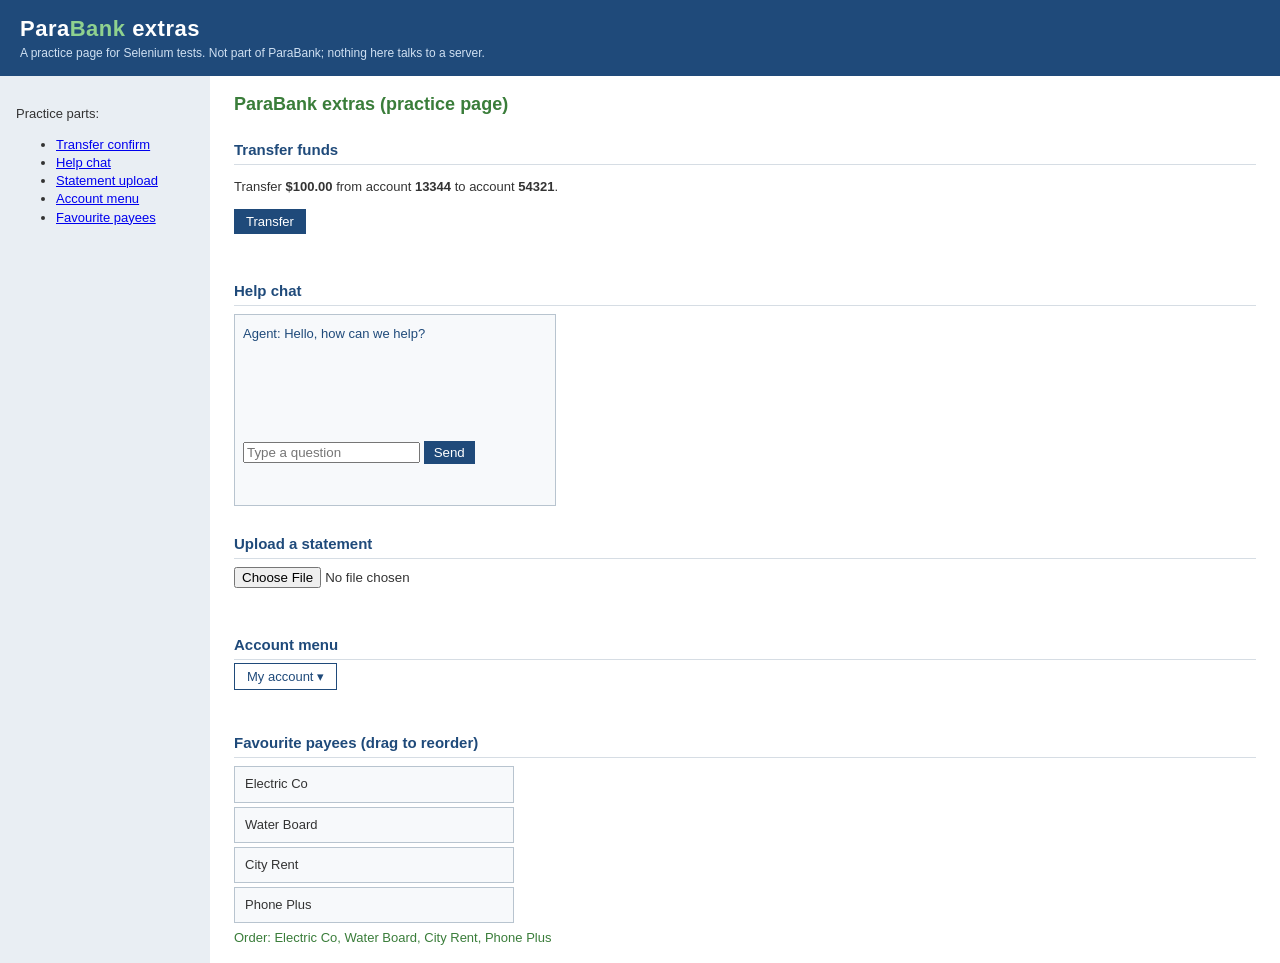
<file: src/test/resources/web/extras/index.html>
<!DOCTYPE html>
<html lang="en">
<head>
  <meta charset="utf-8">
  <title>ParaBank extras (practice page)</title>
  <link rel="stylesheet" href="extras.css">
</head>
<body>
<div id="topPanel">
  <div class="brand">Para<span>Bank</span> extras</div>
  <div class="note">A practice page for Selenium tests. Not part of ParaBank; nothing here talks to a server.</div>
</div>
<div id="bodyPanel">
  <div id="leftPanel">
    <p>Practice parts:</p>
    <ul>
      <li><a href="#transfer">Transfer confirm</a></li>
      <li><a href="#chat">Help chat</a></li>
      <li><a href="#upload">Statement upload</a></li>
      <li><a href="#menu">Account menu</a></li>
      <li><a href="#payeesPart">Favourite payees</a></li>
    </ul>
  </div>
  <div id="rightPanel">
    <h1 class="title">ParaBank extras (practice page)</h1>

    <h2 id="transfer">Transfer funds</h2>
    <p>Transfer <b id="transferAmount">$100.00</b> from account <b>13344</b> to account <b>54321</b>.</p>
    <button id="transferButton" class="button" type="button">Transfer</button>
    <div id="transferResult" class="result"></div>

    <h2 id="chat">Help chat</h2>
    <iframe id="helpChat" name="helpChat" src="chat.html" title="Help chat"></iframe>

    <h2 id="upload">Upload a statement</h2>
    <input id="statementFile" type="file" accept=".txt,.csv,.pdf">
    <div id="uploadResult" class="result"></div>

    <h2 id="menu">Account menu</h2>
    <div id="accountMenu">
      <span class="trigger" id="accountMenuTrigger">My account &#9662;</span>
      <ul id="accountMenuItems">
        <li><a id="menuProfile" href="#profile">Update profile</a></li>
        <li><a id="menuStatements" href="#statements">Statements</a></li>
        <li><a id="menuLogout" href="#logout">Log out</a></li>
      </ul>
    </div>
    <div id="menuResult" class="result"></div>

    <h2 id="payeesPart">Favourite payees (drag to reorder)</h2>
    <ul id="payees">
      <li data-payee="Electric Co">Electric Co</li>
      <li data-payee="Water Board">Water Board</li>
      <li data-payee="City Rent">City Rent</li>
      <li data-payee="Phone Plus">Phone Plus</li>
    </ul>
    <div id="payeeOrder" class="result"></div>
  </div>
</div>
<script src="extras.js"></script>
</body>
</html>
</file>
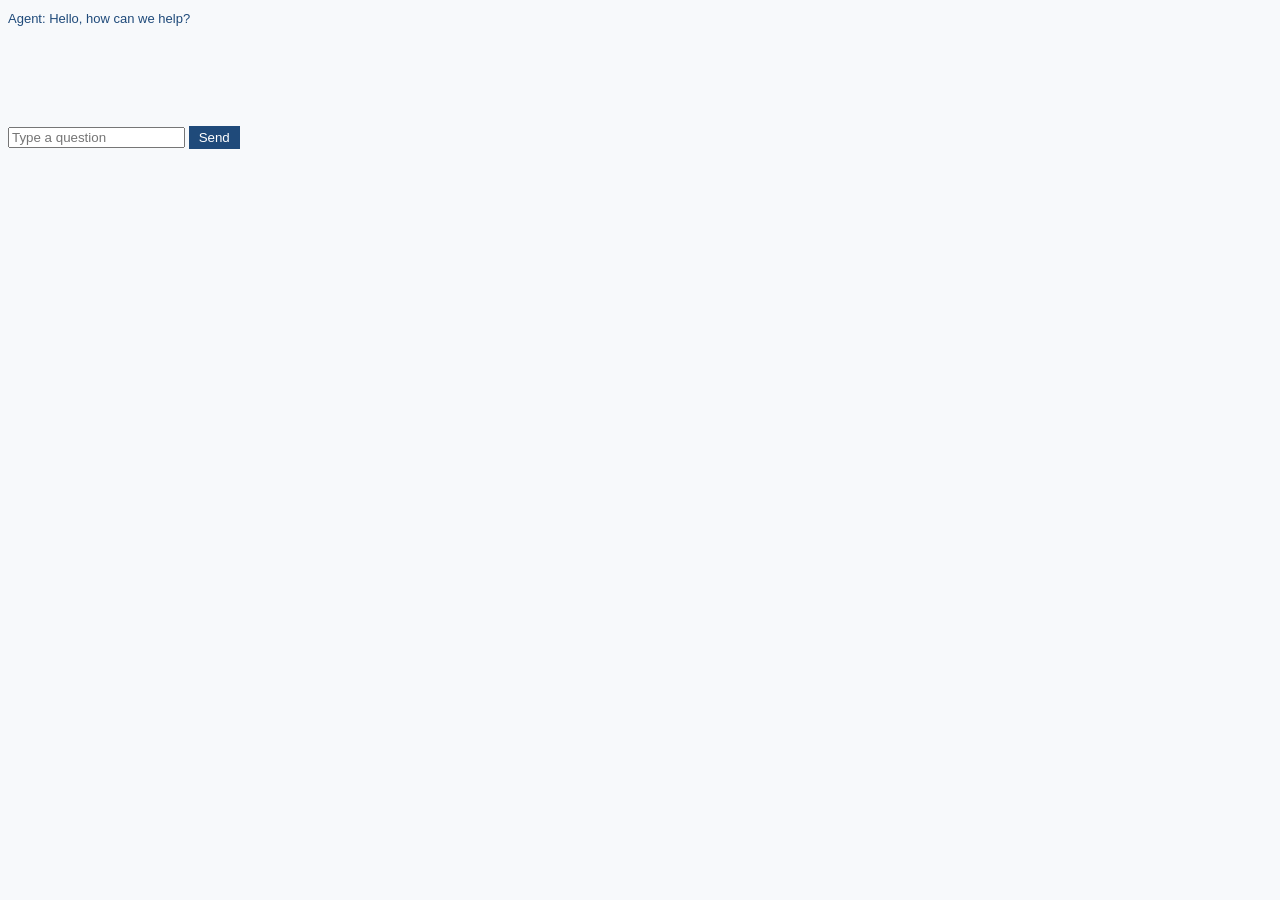
<file: src/test/resources/web/extras/chat.html>
<!DOCTYPE html>
<html lang="en">
<head>
  <meta charset="utf-8">
  <title>Help chat (practice)</title>
  <style>
    body { margin: 0; padding: 8px; font: 13px/1.4 Arial, Helvetica, sans-serif; background: #f7f9fb; }
    #chatLog { list-style: none; padding: 0; margin: 0 0 8px; height: 110px; overflow-y: auto; }
    #chatLog li { padding: 2px 0; }
    #chatLog li.agent { color: #1f4a7a; }
    .button { background: #1f4a7a; color: #fff; border: 0; padding: 4px 10px; cursor: pointer; }
  </style>
</head>
<body>
  <ul id="chatLog"><li class="agent">Agent: Hello, how can we help?</li></ul>
  <input id="chatInput" type="text" placeholder="Type a question" aria-label="Your question">
  <button id="chatSend" class="button" type="button">Send</button>
  <script>
    document.getElementById('chatSend').addEventListener('click', function () {
      var input = document.getElementById('chatInput');
      if (!input.value) return;
      var log = document.getElementById('chatLog');
      var me = document.createElement('li'); me.className = 'me'; me.textContent = 'You: ' + input.value;
      var agent = document.createElement('li'); agent.className = 'agent';
      agent.textContent = 'Agent: Thanks, an agent will answer soon.';
      log.appendChild(me); log.appendChild(agent);
      input.value = '';
    });
  </script>
</body>
</html>
</file>
<file: src/test/resources/web/extras/extras.css>
/* Extras practice page. Plain CSS styled to look like ParaBank. */
body { margin: 0; font: 13px/1.4 Arial, Helvetica, sans-serif; color: #333; background: #fff; }
#topPanel { background: #1f4a7a; color: #fff; padding: 14px 20px; }
#topPanel .brand { font-size: 22px; font-weight: bold; letter-spacing: .5px; }
#topPanel .brand span { color: #8fd18f; }
#topPanel .note { font-size: 12px; color: #cfe0f2; }
#bodyPanel { display: flex; min-height: 600px; }
#leftPanel { width: 210px; background: #e9eef3; padding: 16px; box-sizing: border-box; }
#rightPanel { flex: 1; padding: 16px 24px; }
h1.title { color: #3a7d3a; font-size: 18px; margin: 0 0 10px; }
h2 { color: #1f4a7a; font-size: 15px; margin: 22px 0 8px; border-bottom: 1px solid #d6dde4; padding-bottom: 4px; }
.button { background: #1f4a7a; color: #fff; border: 0; padding: 5px 12px; cursor: pointer; font-size: 13px; }
.result { margin-top: 6px; color: #3a7d3a; min-height: 18px; }
/* Account menu: items show only while the mouse is over the menu (CSS :hover). */
#accountMenu { position: relative; display: inline-block; }
#accountMenu .trigger { background: #fff; border: 1px solid #1f4a7a; color: #1f4a7a; padding: 5px 12px; cursor: default; }
#accountMenu ul { display: none; position: absolute; left: 0; top: 100%; margin: 0; padding: 4px 0; list-style: none;
                  background: #fff; border: 1px solid #1f4a7a; min-width: 160px; z-index: 2; }
#accountMenu:hover ul { display: block; }
#accountMenu li a { display: block; padding: 4px 12px; color: #1f4a7a; text-decoration: none; }
#accountMenu li a:hover { background: #e9eef3; }
/* Favourite payees: drag with pointer events, not HTML5 drag and drop. */
#payees { list-style: none; margin: 0; padding: 0; width: 280px; }
#payees li { border: 1px solid #b8c4cf; background: #f7f9fb; margin: 4px 0; padding: 8px 10px; cursor: grab;
             user-select: none; touch-action: none; position: relative; }
#payees li.dragging { opacity: .85; background: #dfe9f3; z-index: 3; cursor: grabbing; }
iframe#helpChat { width: 320px; height: 190px; border: 1px solid #b8c4cf; }
</file>
